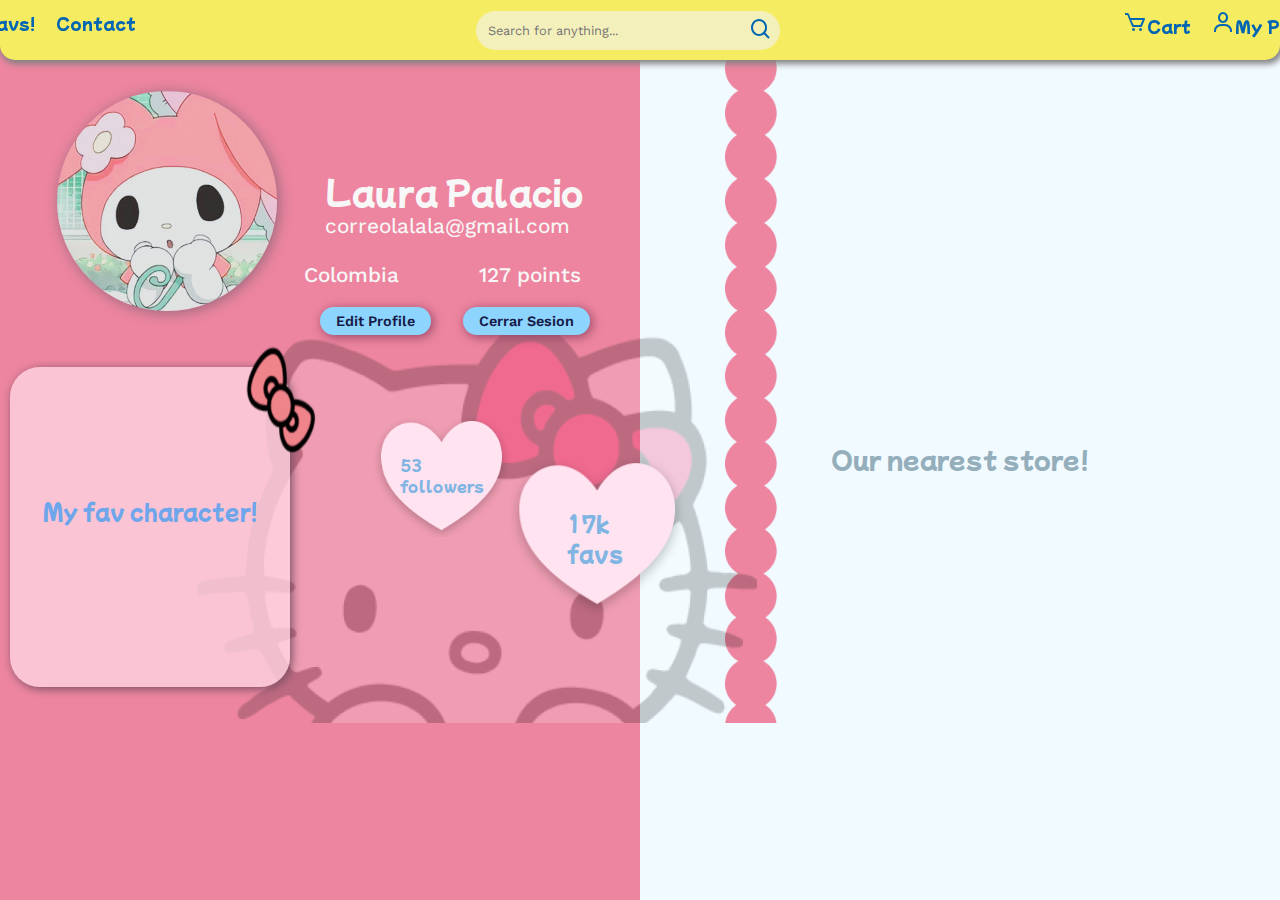
<file: profile.html>
<!DOCTYPE html>
<html lang="en">

<head>
    <link href='https://unpkg.com/boxicons@2.1.4/css/boxicons.min.css' rel='stylesheet'>
    <meta charset="UTF-8">
    <meta name="viewport" content="width=device-width, initial-scale=1.0">
    <link rel="stylesheet" type="text/css" href="./my-profile/styles.css" />
    <title>My profile</title>
    <link rel="preconnect" href="https://fonts.googleapis.com">
    <link rel="preconnect" href="https://fonts.gstatic.com" crossorigin>
    <link href="https://fonts.googleapis.com/css2?family=Mochiy+Pop+One&family=Work+Sans:wght@300&display=swap"
        rel="stylesheet">
</head>

<body>
    <section class="navbar">
        <nav>
            <ul>
                <div class="navbar-inicio">
                    <li><a href="./main page/main.html"> <i class='bx bxs-home-heart'></i></a></li>
                    <li><a href="./profile.html">Favs!</a></li>
                    <li><a href="./landing.html">Contact</a></li>
                </div>
                <li>
                    <form action="#" method="post">
                        <input type="text" placeholder="Search for anything...">
                        <button type="submit"><i class='bx bx-search'></i></button>
                    </form>
                </li>
                <div class="navbar-final">
                    <li><a href="#"><i class='bx bx-cart'></i>Cart</a></li>
                    <li><a href="../my-profile/profile.html"><i class='bx bx-user'></i>My Profile</a></li>
                </div>
            </ul>
        </nav>
    </section>
    <section class="containerizq">
        <div class="containerizq__fondo">
            <img class="fondo__circulos" src="./my-profile/fotos/Union (2).png" alt="">

            <div class="fondo__img">
                <img src="./my-profile/fotos/image 22.png" alt="">
            </div>


        </div>
        <div class="containerizq__arriba">
            <div class="arriba--img">
                <img src="./my-profile/fotos/mymelodyprofile.png" alt="">
            </div>
            <div class="arriba--texto">
                <h1>Laura Palacio</h1>
                <p>correolalala@gmail.com</p>

            </div>

        </div>
        <div class="abajo--texto">
            <div class="texto">
                <div class="texto__container">
                    <p>Colombia</p>
                    <p>127 points</p>
                </div>
                <div class="button-container">

                    <button class="edit-profile-button">Edit Profile</button>
                    <button id="cerrarSesion" class="collectibles-button">Cerrar Sesion</button>
                </div>
            </div>
            <div class="containerizq__abajo">
                <div class="abajo__caja">
                    <h1>My fav character!</h1>
                    <div class="caja__deco"><img src="./my-profile/fotos/moñito.png" alt=""></div>
                </div>
                <div class="abajo__opciones">
                    <div class="abajo__opciones--s">
                        <p>53<br />followers</p>
                    </div>
                    <div class="abajo__opciones--l">
                        <p>17k <br />favs</p>
                    </div>

                </div>
            </div>
        </div>
    </section>
    <section class="containerder">
        <h1>Our nearest store!</h1>
        <div class="containerder__caja">
            <iframe
                src="https://www.google.com/maps/embed?pb=!1m18!1m12!1m3!1d63548670.34175966!2d-115.33567127842892!3d13.55380071429295!2m3!1f0!2f0!3f0!3m2!1i1024!2i768!4f13.1!3m3!1m2!1s0x8e30a618fe900d45%3A0x3eef00148eb0b29b!2sSanrio!5e0!3m2!1ses!2sco!4v1695268852213!5m2!1ses!2sco"
                width="500" height="400" style="border:0;" allowfullscreen="" loading="lazy"
                referrerpolicy="no-referrer-when-downgrade"></iframe>
        </div>
    </section>
    <footer>
        <script type="module" src="./my-profile/main.js"></script> 
      </footer>
</body>

</html>
</file>
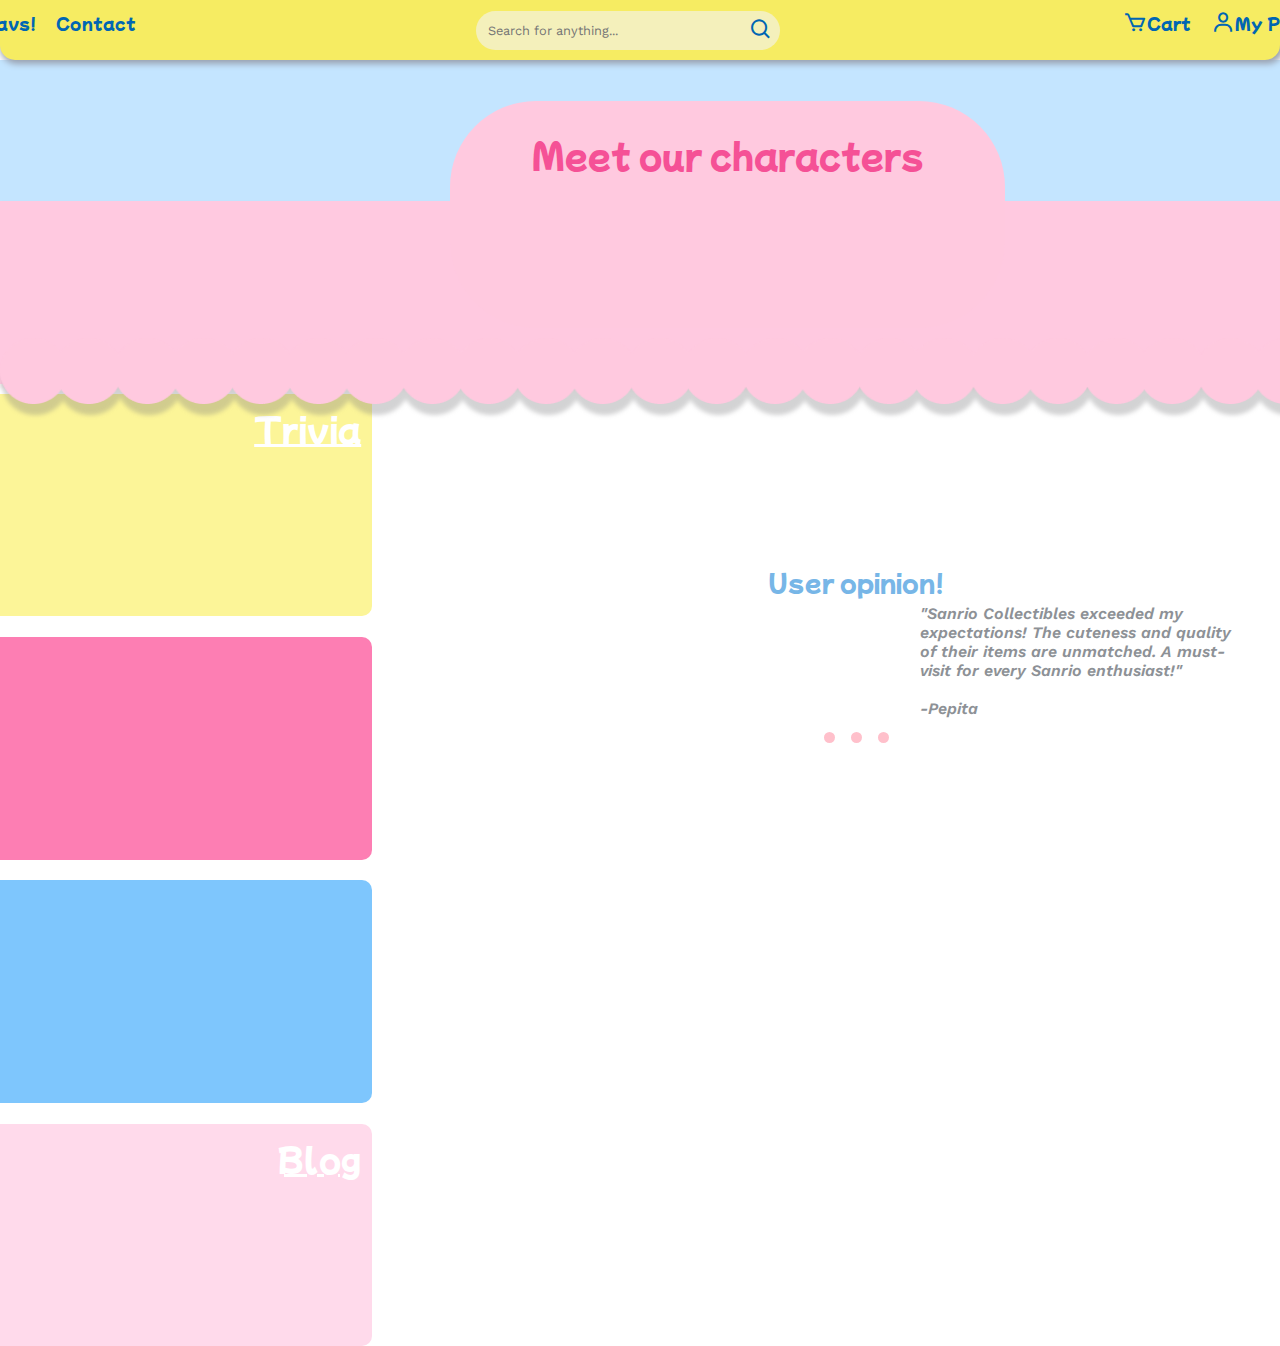
<file: main page/main.html>
<!DOCTYPE html>
<html lang="en">

<head>
    <link href='https://unpkg.com/boxicons@2.1.4/css/boxicons.min.css' rel='stylesheet'>
    <meta charset="UTF-8">
    <meta name="viewport" content="width=device-width, initial-scale=1.0">
    <link rel="stylesheet" type="text/css" href="./styles.css" />
    <title>Sanrio Palace</title>
    <link rel="preconnect" href="https://fonts.googleapis.com">
    <link rel="preconnect" href="https://fonts.gstatic.com" crossorigin>
    <link href="https://fonts.googleapis.com/css2?family=Mochiy+Pop+One&family=Work+Sans:wght@300&display=swap"
        rel="stylesheet">
</head>

<body>
    <section class="arriba">
        <section class="navbar">
            <nav>
                <ul>
                    <div class="navbar-inicio">
                        <li><a href="../main page/main.html"> <i class='bx bxs-home-heart'></i></a></li>
                        <li><a href="../my-profile/profile.html">Favs!</a></li>
                        <li><a href="../Landing/index.html">Contact</a></li>
                    </div>
                    <li>
                        <form action="#" method="post">
                            <input type="text" placeholder="Search for anything...">
                            <button type="submit"><i class='bx bx-search'></i></button>
                        </form>
                    </li>
                    <div class="navbar-final">
                        <li><a href="#"><i class='bx bx-cart'></i>Cart</a></li>
                        <li><a href="../my-profile/profile.html"><i class='bx bx-user'></i>My Profile</a></li>
                    </div>
                </ul>
            </nav>
        </section>
        <section class="fondo">
            <div class="fondo__color"></div>
        </section>
        <section class="characters">
            <div class="characters__title">
                <h1>Meet our characters</h1>
            </div>

            <div class="characters__img">
                <ul id="characters_container">
                   

                </ul>
            </div>

            <div class="characters__circulo">
                <img src="./fotos/Subtract (1).png" alt="">
                <div class="circulo"></div>
            </div>
        </section>
    </section>
    <section class="abajo">
        <div class="options">
            <div class="options__cuadrado options__cuadrado--amarillo">
                <h1><a href="https://www.numuki.com/games/hello-kitty/">Trivia</a></h1>
            </div>
            <div class="options__cuadrado options__cuadrado--rosado"></div>
            <div class="options__cuadrado options__cuadrado--azul">
                
            </div>
            <div class="options__cuadrado options__cuadrado--rosadito">
                <h1><a href="https://sanrio.fandom.com/wiki/Sanrio_Wiki">Blog</a></h1>
            </div>
        </div>

        <section class="opiniones">
            <h2>User opinion!</h2>
            <div class="opiniones__contenedor">
                <div class="opinion">
                    <div class="opinion__texto">
                        <p>"Sanrio Collectibles exceeded my expectations! The cuteness and quality of their items are
                            unmatched. A must-visit for every Sanrio enthusiast!"<br /><br />-Pepita</p>
                    </div>
                </div>
                <div class="opinion">
                    <div class="opinion__texto">
                        <p>"I am so happy with my purchase from Sanrio Collectibles! The customer service was
                            exceptional and the products are adorable. I will definitely be back for
                            more!"<br /><br />-Juan</p>
                    </div>
                </div>
                <div class="opinion">
                    <div class="opinion__texto">
                        <p>"I love everything about Sanrio Collectibles! The selection is amazing, the prices are fair,
                            and the quality is top-notch. Highly recommended!"<br /><br />-María</p>
                    </div>
                </div>
            </div>
            <div class="opiniones__botones">
                <input type="radio" name="opinion" id="opinion1" class="opinion-radio" checked>
                <label for="opinion1" class="opiniones__boton"></label>
                <input type="radio" name="opinion" id="opinion2" class="opinion-radio">
                <label for="opinion2" class="opiniones__boton"></label>
                <input type="radio" name="opinion" id="opinion3" class="opinion-radio">
                <label for="opinion3" class="opiniones__boton"></label>
            </div>
        </section>
    </section>

    <footer>
      <script type="module" src="./main.js"></script> 
    </footer>

</body>

</html>
</file>
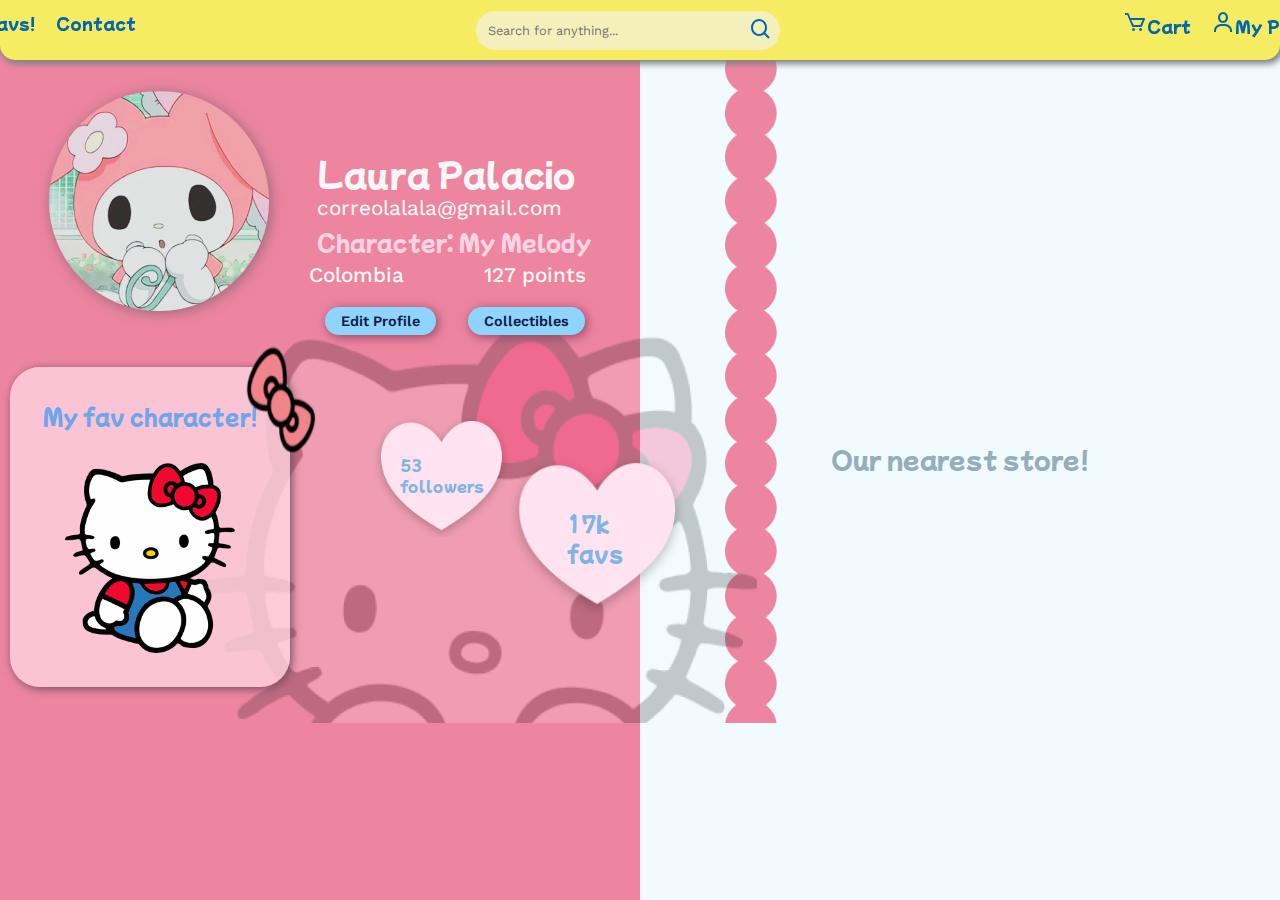
<file: my-profile/profile.html>
<!DOCTYPE html>
<html lang="en">

<head>
    <link href='https://unpkg.com/boxicons@2.1.4/css/boxicons.min.css' rel='stylesheet'>
    <meta charset="UTF-8">
    <meta name="viewport" content="width=device-width, initial-scale=1.0">
    <link rel="stylesheet" type="text/css" href="styles.css" />
    <title>My profile</title>
    <link rel="preconnect" href="https://fonts.googleapis.com">
    <link rel="preconnect" href="https://fonts.gstatic.com" crossorigin>
    <link href="https://fonts.googleapis.com/css2?family=Mochiy+Pop+One&family=Work+Sans:wght@300&display=swap"
        rel="stylesheet">
</head>

<body>
    <section class="navbar">
        <nav>
            <ul>
                <div class="navbar-inicio">
                    <li><a href="../main page/main.html"> <i class='bx bxs-home-heart'></i></a></li>
                    <li><a href="../my-profile/profile.html">Favs!</a></li>
                    <li><a href="../Landing/index.html">Contact</a></li>
                </div>
                <li>
                    <form action="#" method="post">
                        <input type="text" placeholder="Search for anything...">
                        <button type="submit"><i class='bx bx-search'></i></button>
                    </form>
                </li>
                <div class="navbar-final">
                    <li><a href="#"><i class='bx bx-cart'></i>Cart</a></li>
                    <li><a href="../my-profile/profile.html"><i class='bx bx-user'></i>My Profile</a></li>
                </div>
            </ul>
        </nav>
    </section>
    <section class="containerizq">
        <div class="containerizq__fondo">
            <img class="fondo__circulos" src="./fotos/Union (2).png" alt="">

            <div class="fondo__img">
                <img src="./fotos/image 22.png" alt="">
            </div>


        </div>
        <div class="containerizq__arriba">
            <div class="arriba--img">
                <img src="./fotos/mymelodyprofile.png" alt="">
            </div>
            <div class="arriba--texto">
                <h1>Laura Palacio</h1>
                <p>correolalala@gmail.com</p>
                <h2>Character: My Melody</h2>

            </div>

        </div>
        <div class="abajo--texto">
            <div class="texto">
                <div class="texto__container">
                    <p>Colombia</p>
                    <p>127 points</p>
                </div>
                <div class="button-container">

                    <button class="edit-profile-button">Edit Profile</button>
                    <button class="collectibles-button">Collectibles</button>
                </div>
            </div>
            <div class="containerizq__abajo">
                <div class="abajo__caja">
                    <h1>My fav character!</h1>
                    <div class="caja__deco"><img src="./fotos/moñito.png" alt=""></div>
                    <img src="./fotos/hellokitty fav.png" alt="">
                </div>
                <div class="abajo__opciones">
                    <div class="abajo__opciones--s">
                        <p>53<br />followers</p>
                    </div>
                    <div class="abajo__opciones--l">
                        <p>17k <br />favs</p>
                    </div>

                </div>
            </div>
        </div>
    </section>
    <section class="containerder">
        <h1>Our nearest store!</h1>
        <div class="containerder__caja">
            <iframe
                src="https://www.google.com/maps/embed?pb=!1m18!1m12!1m3!1d63548670.34175966!2d-115.33567127842892!3d13.55380071429295!2m3!1f0!2f0!3f0!3m2!1i1024!2i768!4f13.1!3m3!1m2!1s0x8e30a618fe900d45%3A0x3eef00148eb0b29b!2sSanrio!5e0!3m2!1ses!2sco!4v1695268852213!5m2!1ses!2sco"
                width="500" height="400" style="border:0;" allowfullscreen="" loading="lazy"
                referrerpolicy="no-referrer-when-downgrade"></iframe>
        </div>
    </section>
</body>

</html>
</file>
<file: my-profile/styles.css>
* {
    padding: 0;
    margin: 0;
    font-family: 'Mochiy Pop One', sans-serif;
    font-family: 'Work Sans', sans-serif;
}

body {
    background-color: #ffffff;
    height: 100vh;
    display: flex;
}

.navbar {
    position: fixed;
    width: 100%;
    height: 60px;
    display: flex;
    z-index: 100;


}

.navbar-inicio {
    display: flex;
    justify-content: flex-start;
    position: relative;
    left: -320px;
}

.navbar-final {
    display: flex;
    justify-content: right;
    position: relative;
    left: 330px;
}

nav {
    width: 100%;

    background-color: #F6EC62;
    display: flex;
    justify-content: center;
    align-items: center;
    padding: 10px;
    border-radius: 0 0 15px 15px;
    box-shadow: 2px 2px 6px 2px #808183;
    box-sizing: border-box;
}

nav ul {
    display: flex;
    list-style: none;
    margin: 0;
    padding: 0;
}

nav ul li {
    margin-right: 20px;

}


nav ul li a {
    font-family: 'Mochiy Pop One', sans-serif;
    color: #0066B3;
    text-decoration: none;
    font-size: 1rem;
}

nav ul li a:hover {
    text-decoration: underline;
}

nav form {
    display: flex;
    border: none;


}

nav input[type="text"] {
    border: none;
    height: 15px;
    width: 280px;
    border-radius: 20px;
    padding: .75rem;
    font-size: .8rem;
    background-color: #f4f0bb;
}

nav button[type="submit"] {
    background-color: transparent;
    border: none;
    color: #0066B3;
    margin-left: -1.9rem;
}

i {
    font-size: 1.5rem;
}

.containerizq {
    width: 50%;
    background-color: #ED85A0;

}

.containerizq__fondo {
    display: flex;
}

.fondo__img {

    display: flex;
 align-items: flex-end;
opacity: .4;
justify-items: flex-end;

}

.fondo__img img {
    width: 560px;
    height: 400px;
    position: relative;
    left: 145px;
}


.fondo__circulos {
    width: 52.25px;
    position: relative;
    left: 725px;
}


.containerizq__arriba {
    
    
    height: 200px;
    display: flex;
    flex-direction: row;
    justify-content: center;
    align-items: center;
    position: relative;
    top: -620px;
  
}

.arriba--img  img{
    height: 220px;
    width: 220px;
    border-radius: 50%;
    box-shadow: 2px 2px 14px #96697b;
}

.containerizq__arriba h1 {
    display: flex;
    font-family: 'Mochiy Pop One', sans-serif;
    color: #F7F7F7;
    font-weight: 450;
    font-size: 2rem;
}

.containerizq__arriba h2 {
    display: flex;
    font-family: 'Mochiy Pop One', sans-serif;
    color: #fcd3e3;
    font-weight: 450;
    font-size: 1.35rem;
    padding-top: .4rem;
}

.arriba--texto {
   padding-left: 3rem;
    color: #F7F7F7;
    font-weight: 450;
    font-size: 1.3rem;
}

.abajo--texto {
    display: flex;
    flex-direction: column;
    justify-content: flex-end;
    align-items: center;
    position: relative;
    top: -660px;
    left: -130px;
    gap: 3rem;
  color: #F7F7F7;
  font-size: 1.3rem;
  font-weight: 500;

}

.texto {
    display: table-column;
    position: relative;
    left: 265px;
}

.texto__container {
    display: flex;
    gap: 80px;
    padding-bottom: 1rem;
}

.button-container {
    display: flex;
    justify-content: center;
    align-items: center;
    
  }
  
  .edit-profile-button, .collectibles-button {
    background-color: #8DD4FE;
    border-radius: 30px;
    border: none;
    color: rgb(22, 27, 72);
    padding: .4rem 1rem;
    text-align: center;
    text-decoration: none;
    display: inline-block;
    font-size: .9rem;
    font-weight: 600;
    margin: .2rem 1rem;
    cursor: pointer;
    box-shadow: 2px 2px 11px #924564;
  }
  
  .edit-profile-button:hover, .collectibles-button:hover {
    background-color: #6b8594;
  }


/* .containerizq__abajo {
  
    width: 50%;
    display: flex;
    justify-content: center;
    align-items: center;
}

.abajo__caja {
    width: 200px;
   height: 240px;
    background-color: #fadeec99;
    border-radius: 30px;
    position: relative;
    top: -680px;
}

.abajo__caja img {
    height: auto;
} */




.abajo__caja {
    height: 320px;
    width: 280px;
    background-color: #ffd8e3c3;
    border-radius: 30px;
    display: flex;
    flex-direction: column;
    justify-content: center;
    align-items: center;
    position: relative;
    left: -40px;
    top: -20px;
    box-shadow: 2px 2px 10px #764e61;
}

.abajo__caja h1 {
    font-family: 'Mochiy Pop One', sans-serif;
    color: #6ea6eb;
    font-size: 1.3rem;
    font-weight: 500;
    padding-bottom: 2rem;
}
.caja__deco {
    position: absolute;
    height: 100px;
    width: 100px;
    top: -50px;
    left: 210px;
}


.caja__deco img {
 width: 120px;
}
.abajo__caja img {
    height: 190px;
}

.abajo__opciones {
display: flex;
position: absolute;
top: 150px;
left: 500px;

}

/* .abajo__opciones--s img {
  width: 20px;
} */

.abajo__opciones p {
    font-family: 'Mochiy Pop One', sans-serif;
    color: #80b5e3;
    justify-content: center;
}
.abajo__opciones--s p {
    font-family: 'Mochiy Pop One', sans-serif;
    color: #80b5e3;
    justify-content: center;
    font-size: .9rem;
    
}

.abajo__opciones--l, .abajo__opciones--s {
    justify-content: center;
align-items: center;
display: flex;
flex-direction: column;
}
.abajo__opciones--s {
    
    background-image: url(./fotos/Ellipse\ 133.png);
    background-size: cover;
    height: 120px;
    width: 140px;
    padding: .1rem;
    
  
}

.abajo__opciones--l {
    background-image: url(./fotos/Ellipse\ 133.png);
    background-size: cover;
    height: 170px;
    width: 180px;
    position: absolute;
    left: 135px;
    top: 40px;
}





  /* ------------------ */
/* .containerder {
    width: 50%;
    display: flex;
    background-color: #d8eaff;
}



.containerder__caja iframe{
    height: 400px;
    width: 200px;
  
  
  
} */

.containerder {
   
  display: flex;
  flex-direction: column;
justify-content: flex-end;
align-items: center;
    width: 50%;
    background-color: #f1faff;
  
  }
  
  .containerder h1 {
    font-size: 24px;
    margin-bottom: 10px;
    font-family: 'Mochiy Pop One', sans-serif;
    color: #94aebc;
    font-weight: 500;
    padding-top: 4rem;
  }
  
  .containerder__caja {
    margin-top: 10px;
  

  }
  .containerder__caja iframe {
    left: 20px;
  
    position: relative;
    border-radius: 50px 50px 0 0;
  }
</file>
<file: main page/styles.css>
* {
    padding: 0;
    margin: 0;
    font-family: 'Mochiy Pop One', sans-serif;
    font-family: 'Work Sans', sans-serif;
}

body {
    background-color: #ffffff;
    height: 100vh;
    display: flex;
    display: flex;
    flex-direction: column;


}


.fondo {

    height: 20.0625rem;
    flex-shrink: 0;
    background: #C4E5FF;
}

/* #characters_container {
    display: flex;
    overflow-x: auto;
    scroll-snap-type: x mandatory;
    height: 250px;
    width: 100%;
    margin-top: -120px;
    white-space: nowrap; /* Evita que los elementos se envuelvan }*/
  

.characters {
    position: relative;
    height: 11.4375rem;
    flex-shrink: 0;
    background: #FFC9E0;
    box-shadow: 0px 4px 4px 0px rgba(159, 132, 132, 0.25);
    z-index: 10;
    top: -180px;
 
}

.characters .characters__title {
    width: 34.6885rem;
    height: 14.1875rem;
    flex-shrink: 0;
    border-radius: 5.375rem;
    background: #FFC9DF;
    position: relative;
    display: flex;
    justify-content: center;
    align-items: center;
    left: 450px;
    top: -100px;

}

.characters__title h1 {
    font-family: 'Mochiy Pop One', sans-serif;
    color: #F55196;
    font-size: 2.1rem;
    font-weight: 500;
    position: relative;
    top: -60px;
}


.characters__img {
    margin-left: 5.8rem;
    height: 150px;
    width: 90%;
    position:relative;
    top: -210px;
    display: flex;
    z-index: 40;
    
}

#characters_container::-webkit-scrollbar {
    display: none;
}

.characters__img ul {
    overflow-x: scroll;
   height: 400px;
    
    display: flex;
    flex-direction: row;
    
    
}

.characters__img img {
    height: 150px;
    width: 160px;
    opacity: .7;
    
    
}

li:hover img {
    transform: scale(1.2);
    transition: transform 0.3s ease;
    opacity: 10;
    z-index: 100;
    
}

.popup {
    
 
    width: 220px;
    border-radius: 30px;
    height: 400px;
    display: none;
    position: relative;
 top: -190px;
    left: 65%;
    transform: translateX(-50%);
    background-color: rgba(156, 108, 132, 0.711);
    padding: .7rem;
    box-shadow: 0px 2px 5px rgba(0, 0, 0, 0.2);
    z-index: 1;

}



li:hover .popup {
    
    display: block;
    transition: transform 0.6s ease;
    opacity: .8;
    z-index: 2;
    
}

li .popup button {
    border: none;
    border-radius: 50%;
    background-color: #ffffff;
    padding: .35rem;
    cursor: pointer;

}

li .popup button:focus {
    background-color: rgb(245, 16, 138);
}

li .popup button:focus i {
    color: #ffffff;
}

li .popup__txt {
    display: flex;
    flex-direction: column;
    padding-top: 11rem;
    justify-content: center;
    align-items: center;
    color: #ffffff;
    
}

li .popup__txt h1 {
    font-family: 'Mochiy Pop One', sans-serif;
    color: #ffffff;
    font-weight: 450;
}

li .popup__txt p {
    color: #481f30;
    padding-top: .4rem;
    font-weight: 600;
}

/* prueba  */

/* .popup--hellokitty {
    position: absolute;
    left: 500px;
} */

.characters__circulo {

    position: relative;
    display: flex;

    width: 60vh;
    height: 4.125rem;

    filter: drop-shadow(2px 11px 2px rgba(120, 120, 123, 0.327));
    z-index: 2;
    top: -240px;
}

.options {
    height: 170px;
    width: 60%;
    position: relative;
    display: flex;
    z-index: 1;
    top: -170px;
    left: -50px;
    padding: 0;
    box-sizing: border-box;
    flex-wrap: wrap;
    gap: 1.3rem
     
}

.options h1, a {
    font-family: 'Mochiy Pop One', sans-serif;
    color: #ffffff;
    display: flex;
    justify-content: flex-end;
    align-items: flex-end;
box-sizing: border-box;
    font-weight: 500;
 
}

.options__cuadrado {
    width: 400px;
    height: 200px;
    border-radius: 10px;
    padding: .7rem;
}

.options__cuadrado--amarillo {
    background: #fcf598;
    cursor: pointer;
}

.options__cuadrado--rosado {
    background: #fd7eb3;
}

.options__cuadrado--azul {
    background: #7ec6fd;

}

.options__cuadrado--rosadito {
    background: #FFDAEB;
    cursor: pointer;
}

.abajo {
    display: flex;
    flex-direction: row;
}

.opinion {

    position: absolute;
    left: 920px;
    width: 27%;

}

.opinion__texto {
    margin-right: 1.3rem;
    font-weight: 600;
    color: #8d9196;
}

.navbar {
    /* position: fixed; */
    width: 100%;
    height: 60px;
    display: flex;
    z-index: 100;


}

.navbar-inicio {
    display: flex;
    justify-content: flex-start;
    position: relative;
    left: -320px;
}

.navbar-final {
    display: flex;
    justify-content: right;
    position: relative;
    left: 330px;
}

nav {
    width: 100%;

    background-color: #F6EC62;
    display: flex;
    justify-content: center;
    align-items: center;
    padding: 10px;
    border-radius: 0 0 15px 15px;
    box-shadow: 2px 2px 6px 2px #9aa2b1;
    box-sizing: border-box;
}

nav ul {
    display: flex;
    list-style: none;
    margin: 0;
    padding: 0;
}

nav ul li {
    margin-right: 20px;

}


nav ul li a {
    font-family: 'Mochiy Pop One', sans-serif;
    color: #0066B3;
    text-decoration: none;
    font-size: 1rem;
}

nav ul li a:hover {
    text-decoration: underline;
}

nav form {
    display: flex;
    border: none;


}

nav input[type="text"] {
    border: none;
    height: 15px;
    width: 280px;
    border-radius: 20px;
    padding: .75rem;
    font-size: .8rem;
    background-color: #f4f0bb;
}

nav button[type="submit"] {
    background-color: transparent;
    border: none;
    color: #0066B3;
    margin-left: -1.9rem;
}

i {
    font-size: 1.5rem;
}


.opiniones h2 {
    color: #77b6e7;
    font-family: 'Mochiy Pop One', sans-serif;
    font-weight: 500;
    padding-bottom: .3rem;
}

.opiniones__contenedor {
    display: flex;
    flex-direction: column;
  }
  
  .opinion {
    display: none;
  }
  
  .opinion:first-of-type {
    display: block;
  }
  
  .opinion__texto p {
    font-style: italic;
    margin: 0;
  }
  
  .opiniones__botones {
    display: flex;
    justify-content: center;
    margin-top: 8rem;
  
  }
  
  .opiniones__boton {
    width: .7rem;
    height: .7rem;
    border-radius: 50%;
    background-color: rgb(171, 220, 246);
    margin: 0 0.5rem;
    cursor: pointer;
  }
  
  .opinion-radio {
    display: none;
  }
  
  .opinion-radio:checked ~ .opiniones__boton {
    background-color: pink;
  }

  .characters_container{
    display: flex;
    overflow-x: scroll;
    white-space: nowrap;
    width: 1100px;
    padding: 0.3rem;
  }

  .characters_container::-webkit-scrollbar {
    height: 10px;
}

.characters_container::-webkit-scrollbar-track {
    background-color: #A9DEFE;
}

.characters_container::-webkit-scrollbar-thumb {
    background-color: #FF78B5;
    border-radius: 5px;
}
</file>
